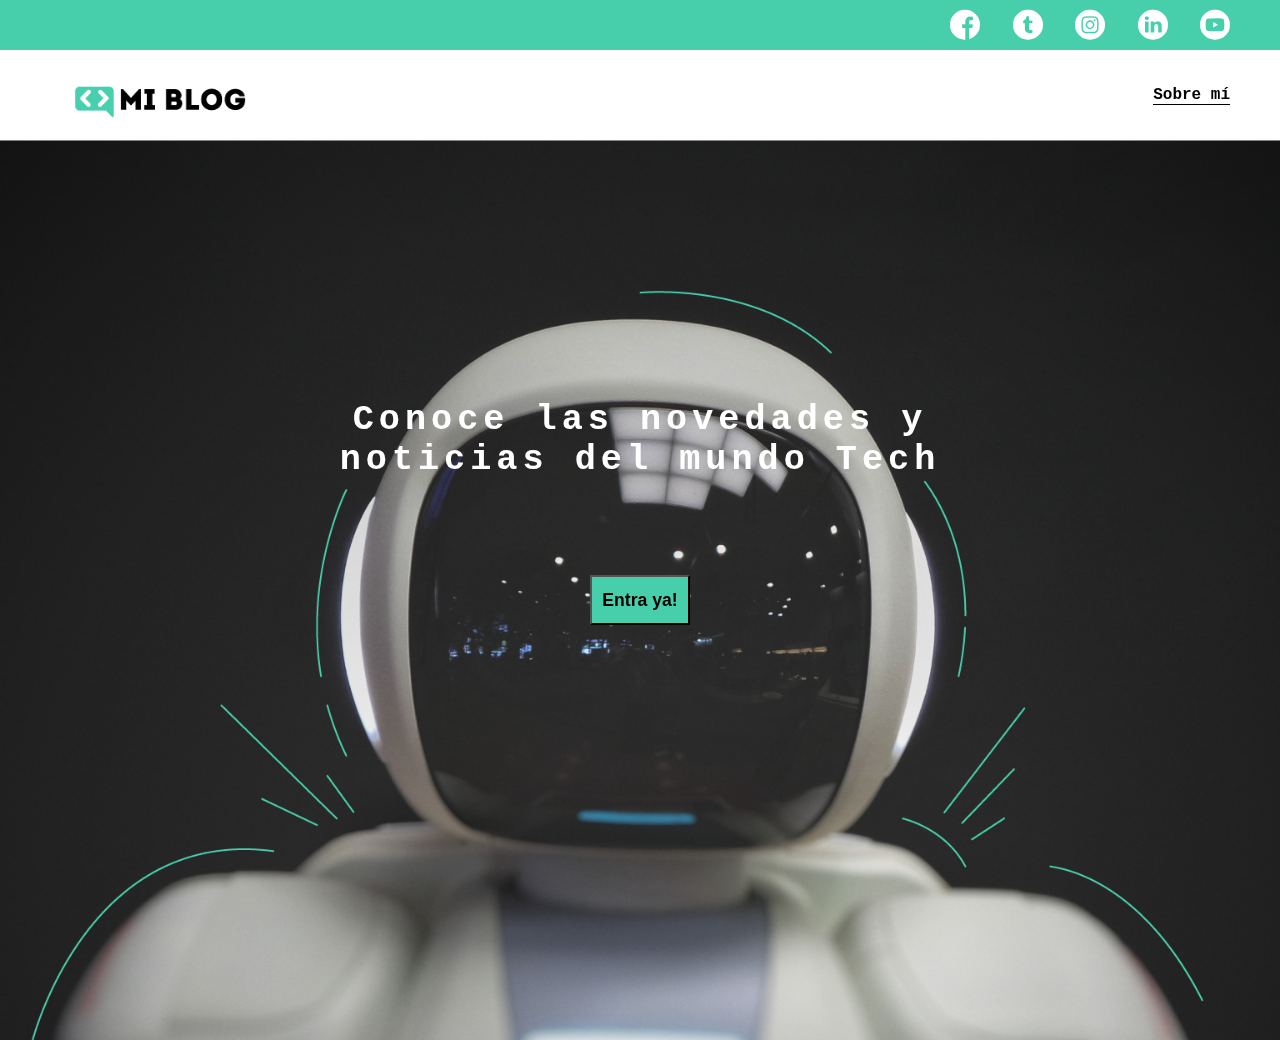
<file: index.html>
<!DOCTYPE html>
<html lang="en">
<head>
    <meta charset="UTF-8">
    <meta name="viewport" content="width=device-width, initial-scale=1.0">
    <title>Css Layout Blog</title>
    <link rel="stylesheet" href="./css/main.css">
    <link rel="stylesheet" href="./css/font/flaticon.css">
    <link rel="stylesheet" href="./css/mediaQueries.css">

</head>
<body class="home-body">
    <header>
        <section class="header-icons-container">
            <div class="icons">
                <a href=""><span class="flaticon-001-facebook"></span></a>
                <a href=""><span class="flaticon-002-twitter"></span></a>
                <a href=""><span class="flaticon-011-instagram"></span></a>
                <a href=""><span class="flaticon-010-linkedin"></span></a>
                <a href=""><span class="flaticon-008-youtube"></span></a>
            </div>
        </section>
        <nav>
            <section class="nav-logo-container">
                <a href="/"> <img src="./assets/img/Logo-negro.png"     alt="blog-logo" ></a>
            </section>
            <section class="profile-link">
                <a href="perfil.html">Sobre mí</a>
            </section>
        </nav>
    </header>

    <main class="main-container">
        <section class="data-container">
            <p>
                Conoce las novedades y<br> noticias del mundo Tech
            </p>
            <button>
                <a href="blogs.html">Entra ya!</a>
            </button>
        </section>
    </main>


</body>
</html>
</file>
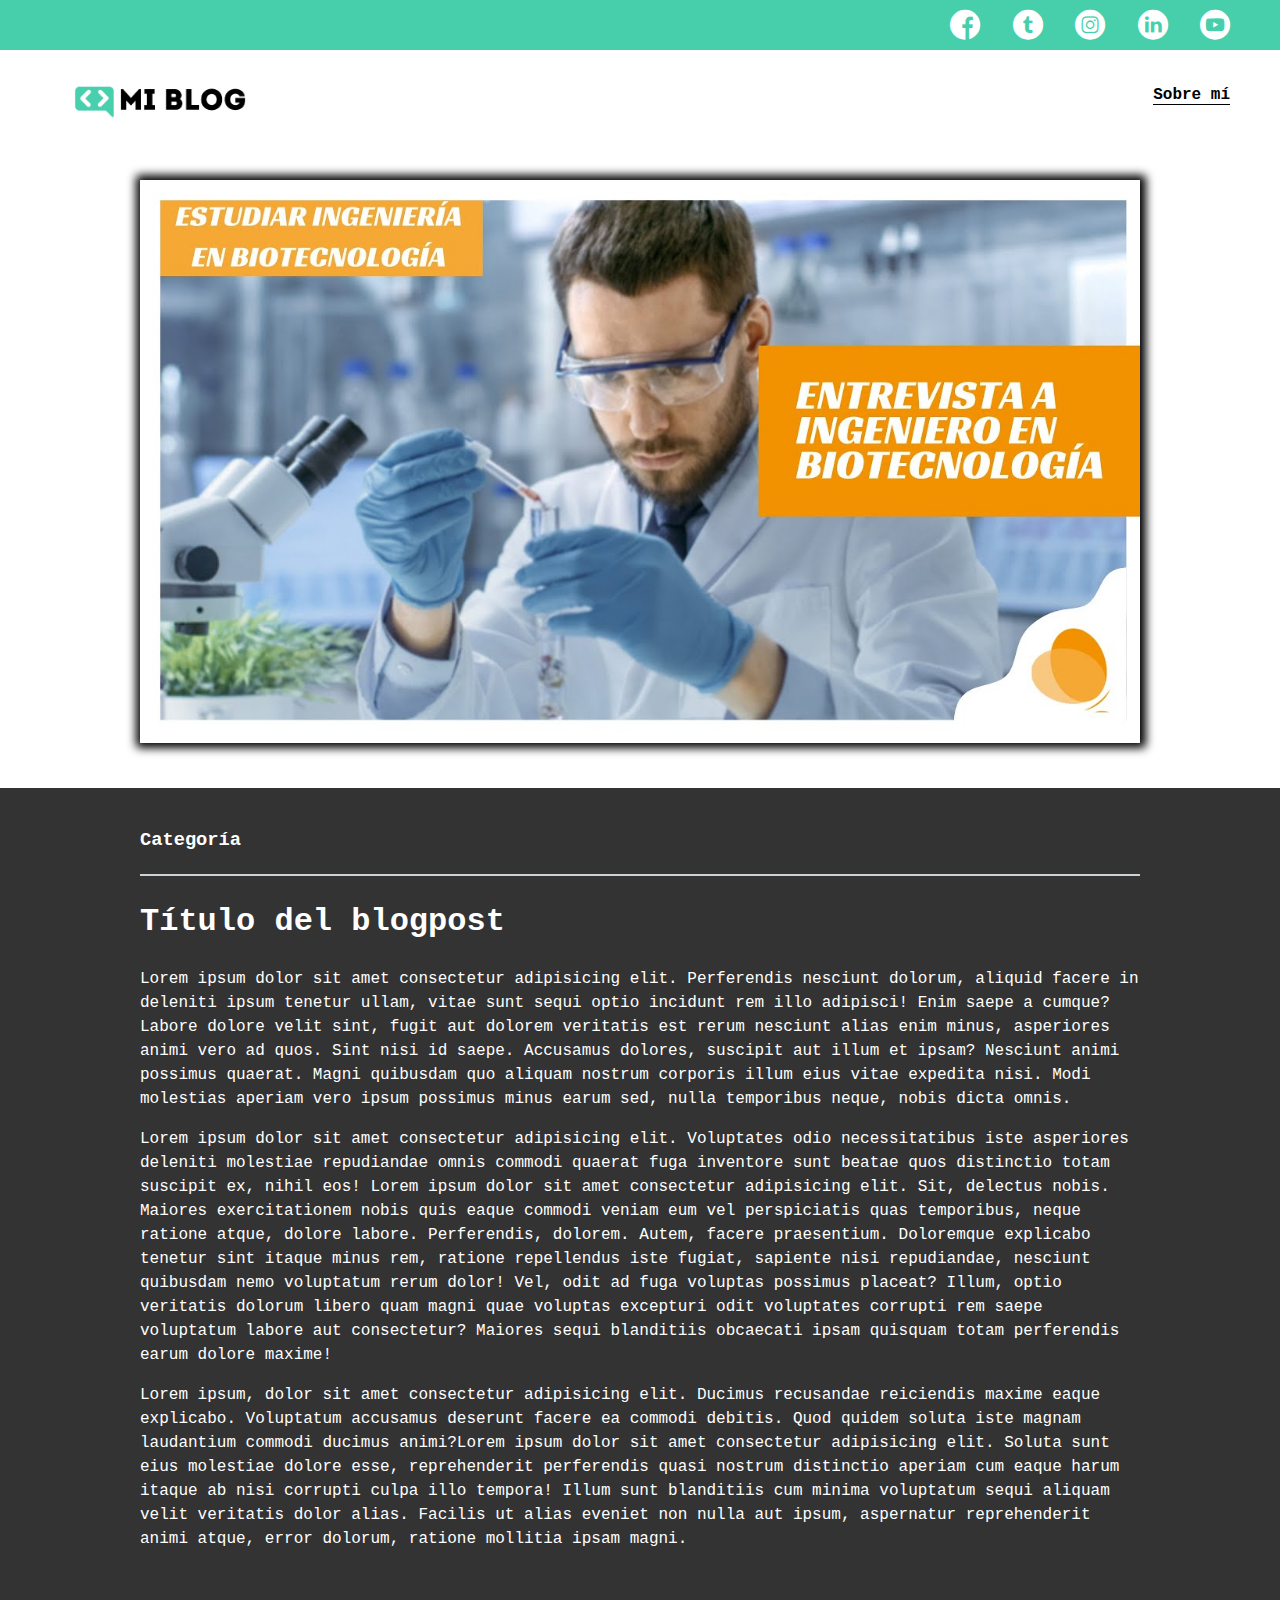
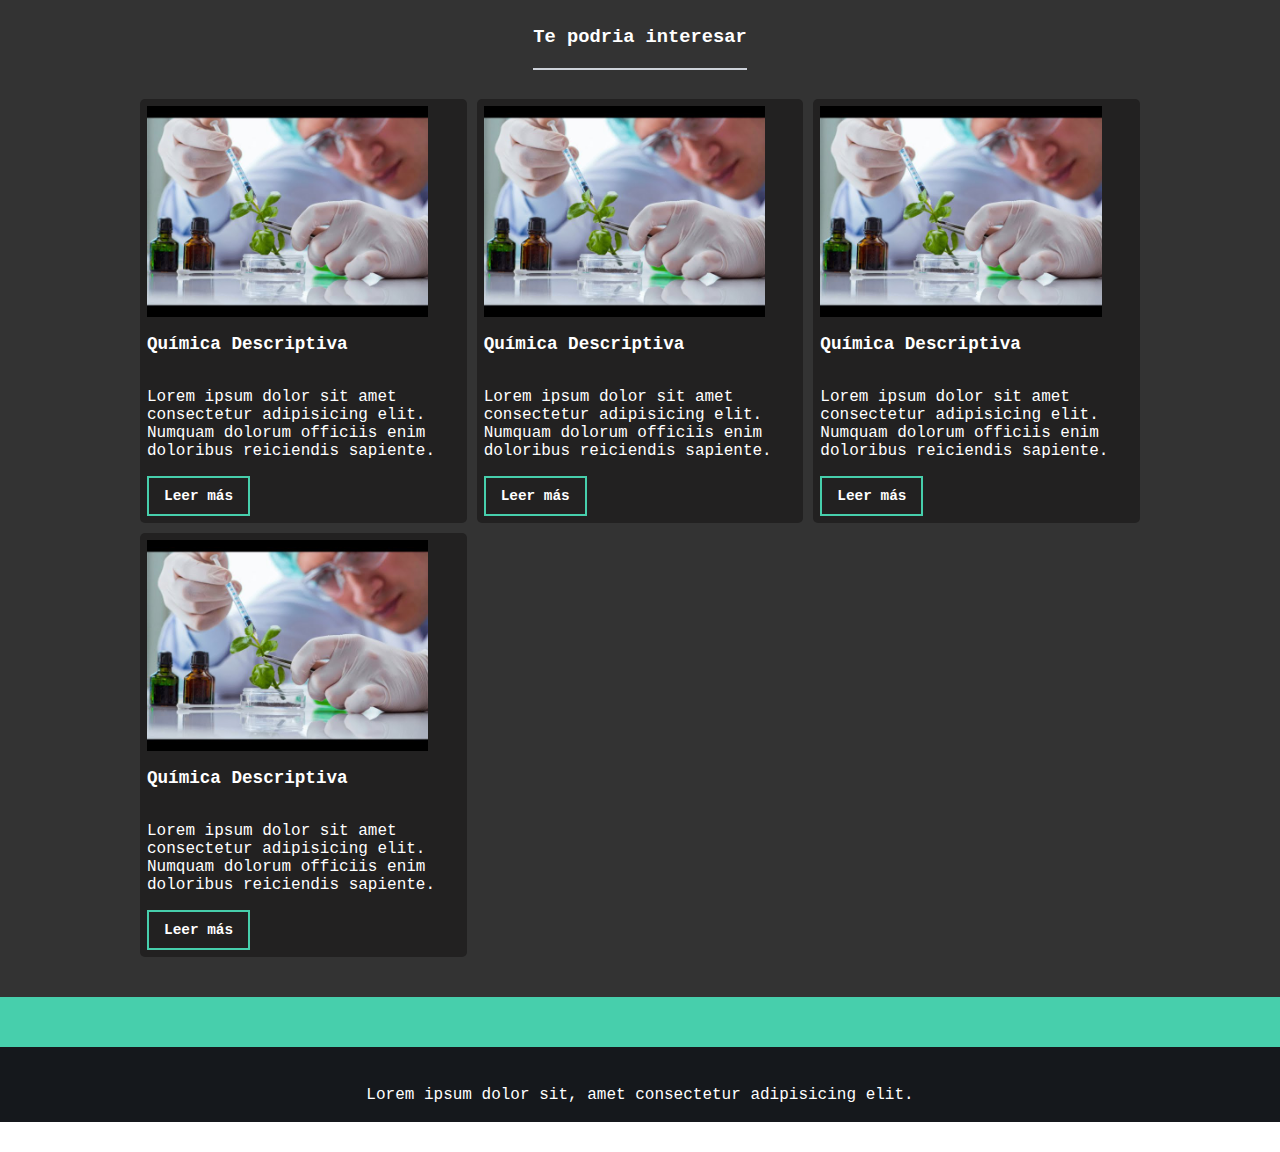
<file: blog.html>
<!DOCTYPE html>
<html lang="en">
<head>
    <meta charset="UTF-8">
    <meta name="viewport" content="width=device-width, initial-scale=1.0">
    <title>Css Layout Blog</title>
    <link rel="stylesheet" href="./css/main.css">
    <link rel="stylesheet" href="./css/font/flaticon.css">
    <link rel="stylesheet" href="./css/mediaQueries.css">

</head>
<body>
    <header>
        <section class="header-icons-container">
            <div class="icons">
                <a href=""><span class="flaticon-001-facebook"></span></a>
                <a href=""><span class="flaticon-002-twitter"></span></a>
                <a href=""><span class="flaticon-011-instagram"></span></a>
                <a href=""><span class="flaticon-010-linkedin"></span></a>
                <a href=""><span class="flaticon-008-youtube"></span></a>
            </div>
        </section>
        <nav>
            <section class="nav-logo-container">
                <a href="/"> <img src="./assets/img/Logo-negro.png"     alt="blog-logo" ></a>
            </section>
            <section class="profile-link">
                <a href="perfil.html">Sobre mí</a>
            </section>
        </nav>
    </header>

    <main>
        <section class="blogpost-img-container blocks-container">
            <img src="./assets/img/biotechnologyBlogThumbnail.jpg" alt="">
        </section>

        <section class="blogpost-main-container">
            <div class="blocks-container">
                <h3 class="subtitle-underline">Categoría</h3>
                <article>
                    <h1>Título del blogpost</h1>
                    <p>Lorem ipsum dolor sit amet consectetur adipisicing elit. Perferendis nesciunt dolorum, aliquid facere in deleniti ipsum tenetur ullam, vitae sunt sequi optio incidunt rem illo adipisci! Enim saepe a cumque?
                    Labore dolore velit sint, fugit aut dolorem veritatis est rerum nesciunt alias enim minus, asperiores animi vero ad quos. Sint nisi id saepe. Accusamus dolores, suscipit aut illum et ipsam?
                    Nesciunt animi possimus quaerat. Magni quibusdam quo aliquam nostrum corporis illum eius vitae expedita nisi. Modi molestias aperiam vero ipsum possimus minus earum sed, nulla temporibus neque, nobis dicta omnis.</p>
                    <p>Lorem ipsum dolor sit amet consectetur adipisicing elit. Voluptates odio necessitatibus iste asperiores deleniti molestiae repudiandae omnis commodi quaerat fuga inventore sunt beatae quos distinctio totam suscipit ex, nihil eos! Lorem ipsum dolor sit amet consectetur adipisicing elit. Sit, delectus nobis. Maiores exercitationem nobis quis eaque commodi veniam eum vel perspiciatis quas temporibus, neque ratione atque, dolore labore. Perferendis, dolorem.
                    Autem, facere praesentium. Doloremque explicabo tenetur sint itaque minus rem, ratione repellendus iste fugiat, sapiente nisi repudiandae, nesciunt quibusdam nemo voluptatum rerum dolor! Vel, odit ad fuga voluptas possimus placeat?
                    Illum, optio veritatis dolorum libero quam magni quae voluptas excepturi odit voluptates corrupti rem saepe voluptatum labore aut consectetur? Maiores sequi blanditiis obcaecati ipsam quisquam totam perferendis earum dolore maxime!</p>
                    <p>Lorem ipsum, dolor sit amet consectetur adipisicing elit. Ducimus recusandae reiciendis maxime eaque explicabo. Voluptatum accusamus deserunt facere ea commodi debitis. Quod quidem soluta iste magnam laudantium commodi ducimus animi?Lorem ipsum dolor sit amet consectetur adipisicing elit. Soluta sunt eius molestiae dolore esse, reprehenderit perferendis quasi nostrum distinctio aperiam cum eaque harum itaque ab nisi corrupti culpa illo tempora!
                    Illum sunt blanditiis cum minima voluptatum sequi aliquam velit veritatis dolor alias. Facilis ut alias eveniet non nulla aut ipsum, aspernatur reprehenderit animi atque, error dolorum, ratione mollitia ipsam magni.</p>
                </article>
            </div>
        </section>

        <section class="blogpost-articles-container">

            <div class="blocks-container">
                <h3 class="subtitle-underline">Te podria interesar</h3>
                <article class="post-container post-container-blogs">
                    <img src="./assets/img/biotechnology3.jpg" alt="">
                    <p>Química Descriptiva</p>
                    <p>Lorem ipsum dolor sit amet consectetur adipisicing elit. Numquam dolorum officiis enim doloribus reiciendis sapiente.</p>
                    <a href="perfil.html" class="blogs-button">Leer más</a>
                </article>
                <article class="post-container post-container-blogs" >
                    <img src="./assets/img/biotechnology3.jpg" alt="">
                    <p>Química Descriptiva</p>
                    <p>Lorem ipsum dolor sit amet consectetur adipisicing elit. Numquam dolorum officiis enim doloribus reiciendis sapiente.</p>
                    <a href="perfil.html" class="blogs-button">Leer más</a>
                </article>
                <article class="post-container post-container-blogs">
                    <img src="./assets/img/biotechnology3.jpg" alt="">
                    <p>Química Descriptiva</p>
                    <p>Lorem ipsum dolor sit amet consectetur adipisicing elit. Numquam dolorum officiis enim doloribus reiciendis sapiente.</p>
                    <a href="perfil.html" class="blogs-button">Leer más</a>
                </article>
                <article class="post-container post-container-blogs">
                    <img src="./assets/img/biotechnology3.jpg" alt="">
                    <p>Química Descriptiva</p>
                    <p>Lorem ipsum dolor sit amet consectetur adipisicing elit. Numquam dolorum officiis enim doloribus reiciendis sapiente.</p>
                    <a href="perfil.html" class="blogs-button">Leer más</a>
                </article>
            </div>
        </section>
    </main>
   

    <footer>
        <p>Lorem ipsum dolor sit, amet consectetur adipisicing elit.</p>
    </footer>


</body>
</html>
</file>
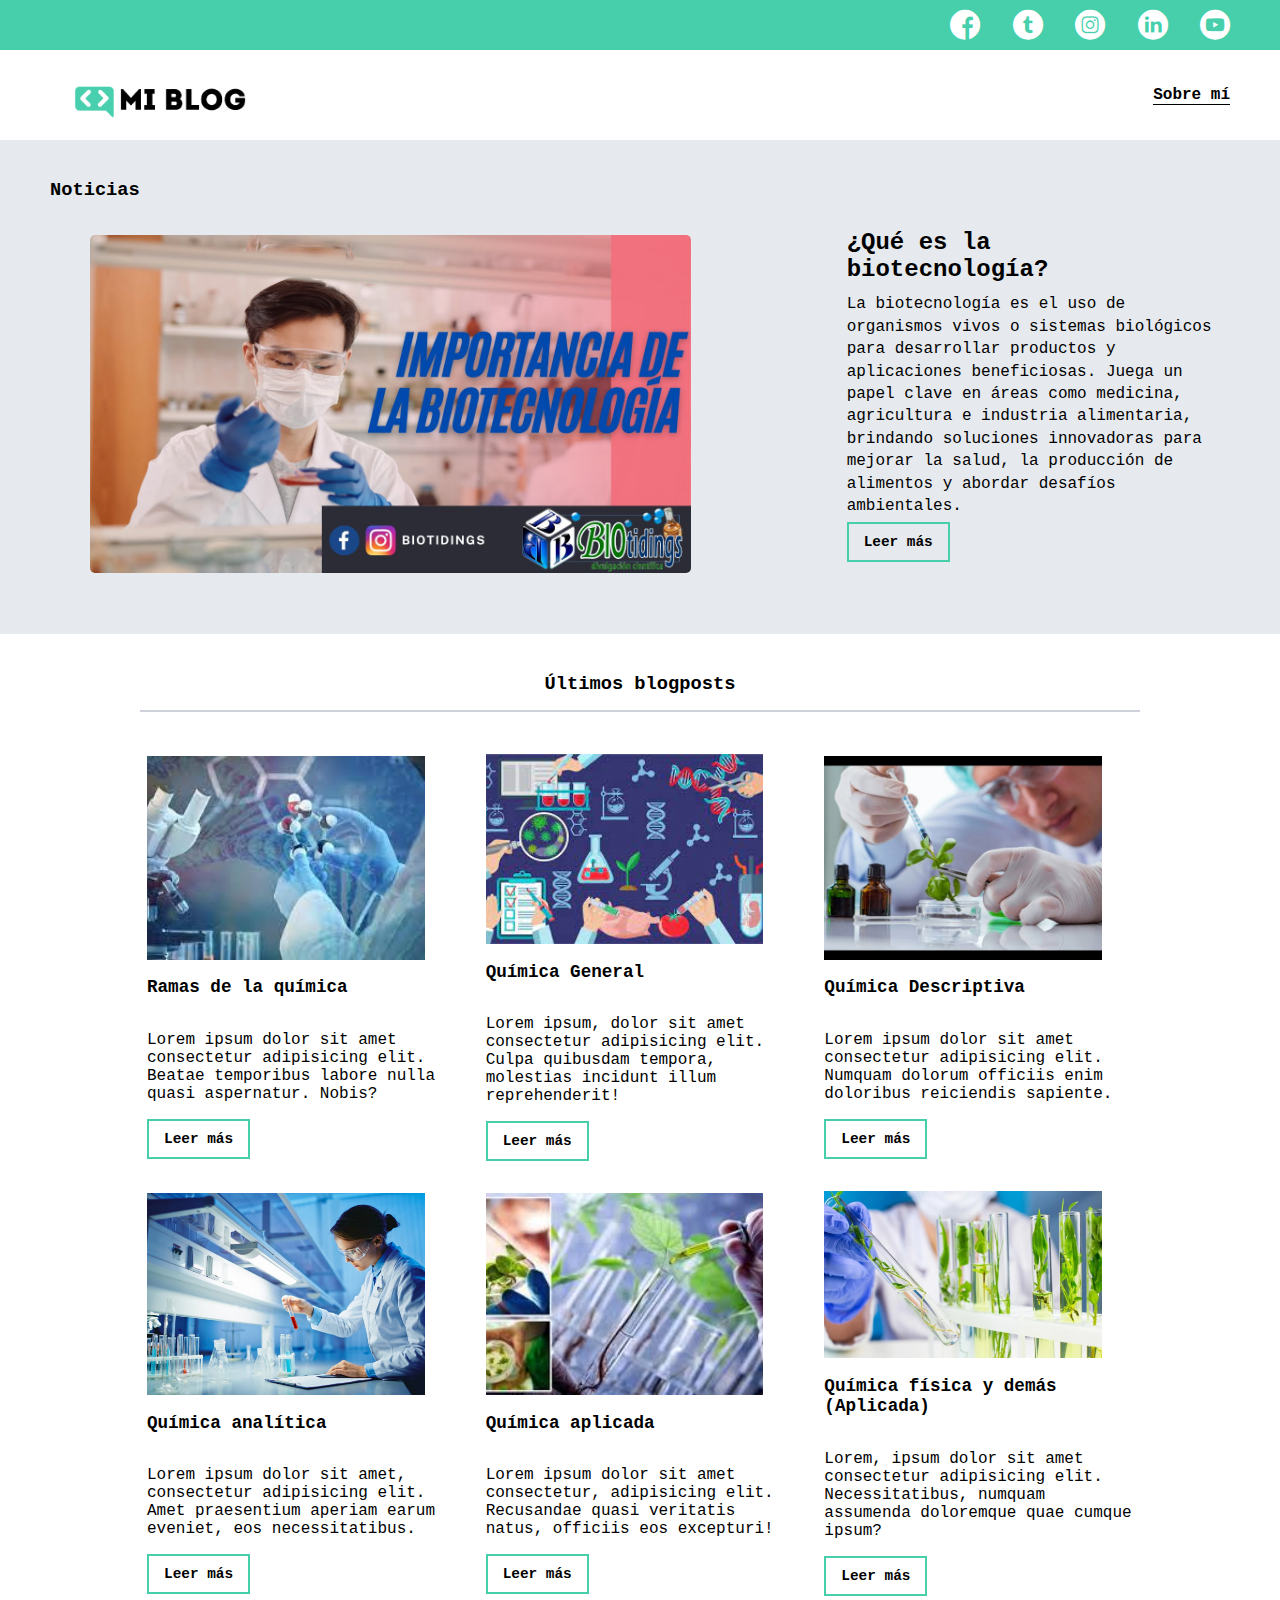
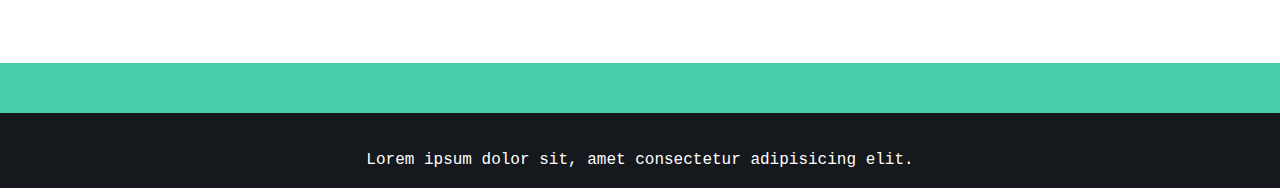
<file: blogs.html>
<!DOCTYPE html>
<html lang="en">
<head>
    <meta charset="UTF-8">
    <meta name="viewport" content="width=device-width, initial-scale=1.0">
    <title>Css Layout Blog</title>
    <link rel="stylesheet" href="./css/main.css">
    <link rel="stylesheet" href="./css/font/flaticon.css">
    <link rel="stylesheet" href="./css/mediaQueries.css">
</head>
<body>
    <header>
        <section class="header-icons-container">
            <div class="icons">
                <a href=""><span class="flaticon-001-facebook"></span></a>
                <a href=""><span class="flaticon-002-twitter"></span></a>
                <a href=""><span class="flaticon-011-instagram"></span></a>
                <a href=""><span class="flaticon-010-linkedin"></span></a>
                <a href=""><span class="flaticon-008-youtube"></span></a>
            </div>
        </section>
        <nav>
            <section class="nav-logo-container">
                <a href="/"> <img src="./assets/img/Logo-negro.png"     alt="blog-logo" ></a>
            </section>
            <section class="profile-link">
                <a href="perfil.html">Sobre mí</a>
            </section>
        </nav>
    </header>

    <main class="blogs-main">
        <section class="blogs-news-container">
            <div class="blogs-main-new">
                <h3>Noticias</h3>
                <figure class="blogs-news-img-container">
                    <img src="./assets/img/biotecnologia-main.jpg" alt="blogs image">
                </figure>

                <div class="blogs-news-info-container">
                    <h2>¿Qué es la <br>biotecnología?</h2>
                    <p>
                        La biotecnología es el uso de organismos vivos o sistemas biológicos para desarrollar productos y aplicaciones beneficiosas. Juega un papel clave en áreas como medicina, agricultura e industria alimentaria, brindando soluciones innovadoras para mejorar la salud, la producción de alimentos y abordar desafíos ambientales.</p>
                    <a href="blog.html" class="blogs-button">Leer más</a>
                </div>
            </div>
        </section>

        <section class="blogs-posts-container"> 
            <div>
                <h3>Últimos blogposts</h3>
                <article class="post-container">
                    <img src="./assets/img/biotechnology1.jpg" alt="">
                    <p>Ramas de la química</p>
                    <p>Lorem ipsum dolor sit amet consectetur adipisicing elit. Beatae temporibus labore nulla quasi aspernatur. Nobis?</p>
                    <a href="blog.html" class="blogs-button">Leer más</a>
                </article>
                
                <article class="post-container">
                    <img src="./assets/img/biotechnology2.jpg" alt="">
                    <p>Química General</p>
                    <p>Lorem ipsum, dolor sit amet consectetur adipisicing elit. Culpa quibusdam tempora, molestias incidunt illum reprehenderit!</p>
                    <a href="blog.html" class="blogs-button">Leer más</a>
                </article>

                <article class="post-container">
                    <img src="./assets/img/biotechnology3.jpg" alt="">
                    <p>Química Descriptiva</p>
                    <p>Lorem ipsum dolor sit amet consectetur adipisicing elit. Numquam dolorum officiis enim doloribus reiciendis sapiente.</p>
                    <a href="blog.html" class="blogs-button">Leer más</a>
                </article>

                <article class="post-container">
                    <img src="./assets/img/biotechnology4.jpg" alt="">
                    <p>Química analítica</p>
                    <p>Lorem ipsum dolor sit amet, consectetur adipisicing elit. Amet praesentium aperiam earum eveniet, eos necessitatibus.</p>
                    <a href="blog.html" class="blogs-button">Leer más</a>
                </article>

                <article class="post-container">
                    <img src="./assets/img/biotechnology5.jpg" alt="">
                    <p>Química aplicada</p>
                    <p>Lorem ipsum dolor sit amet consectetur, adipisicing elit. Recusandae quasi veritatis natus, officiis eos excepturi!</p>
                    <a href="blog.html" class="blogs-button">Leer más</a>
                </article>

                <article class="post-container">
                    <img src="./assets/img/biotechnology6.jpg" alt="">
                    <p>Química física y demás (Aplicada)</p>
                    <p>Lorem, ipsum dolor sit amet consectetur adipisicing elit. Necessitatibus, numquam assumenda doloremque quae cumque ipsum?</p>
                    <a href="blog.html" class="blogs-button">Leer más</a>
                </article>
            </div>
           
        </section>
    </main>


    <footer>
        <p>Lorem ipsum dolor sit, amet consectetur adipisicing elit.</p>
    </footer>


</body>
</html>
</file>
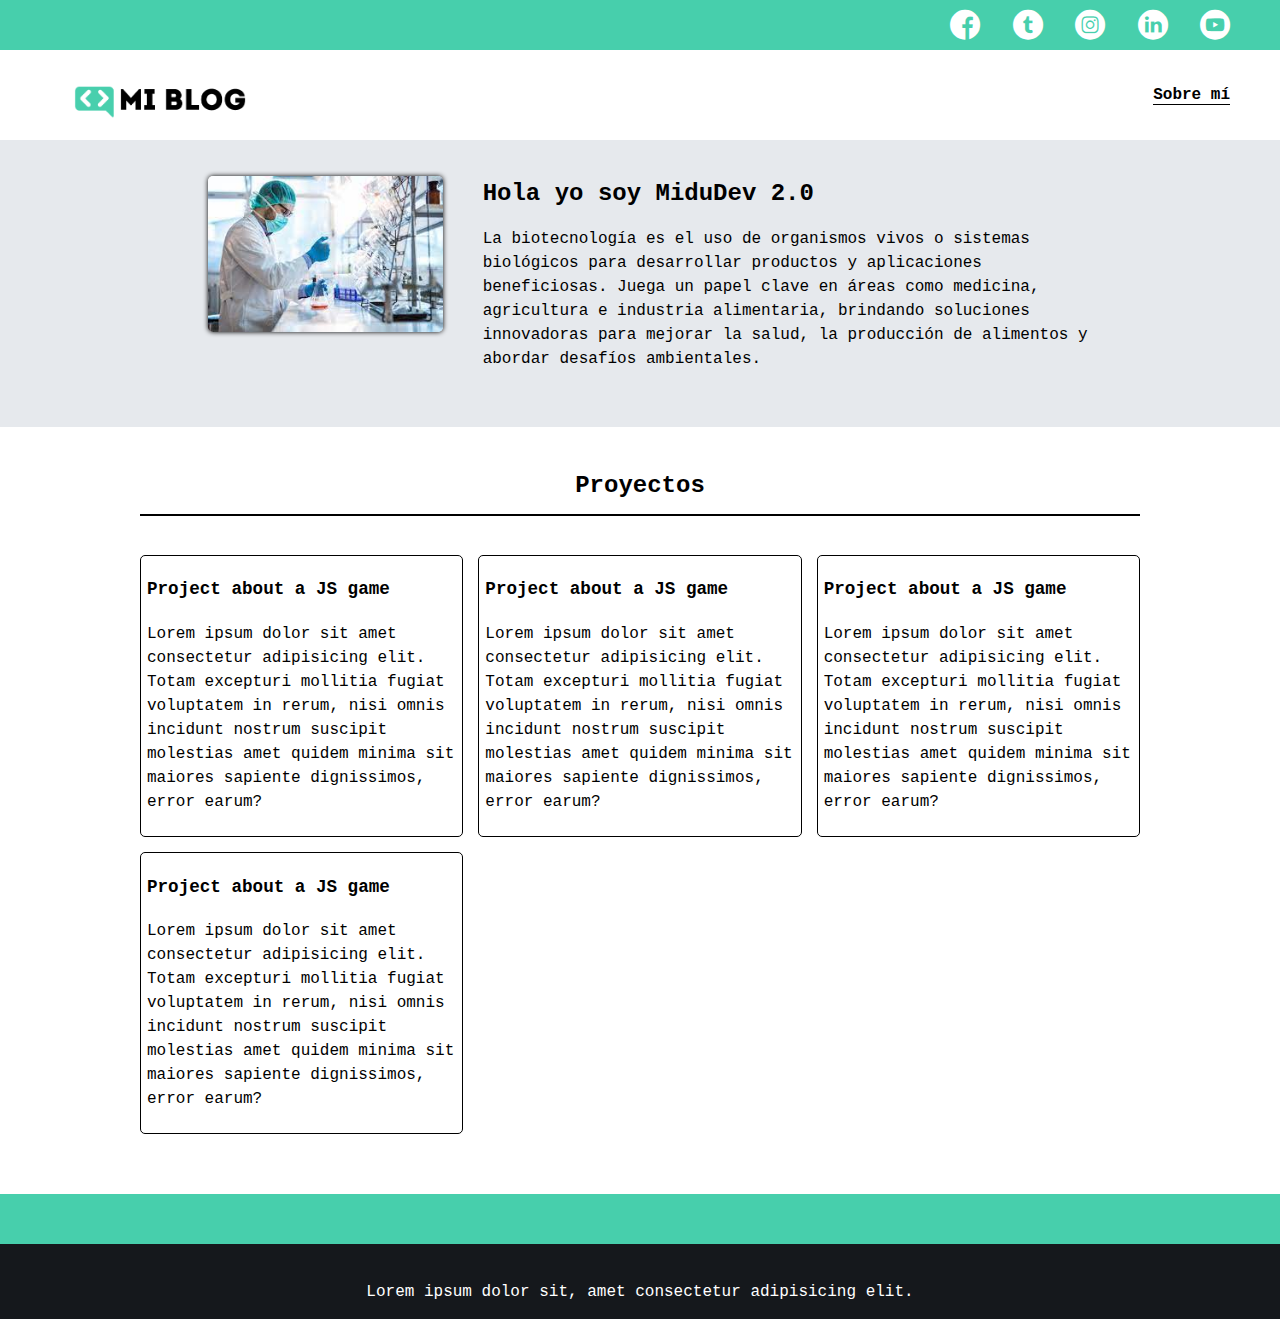
<file: perfil.html>
<!DOCTYPE html>
<html lang="en">
<head>
    <meta charset="UTF-8">
    <meta name="viewport" content="width=device-width, initial-scale=1.0">
    <title>Css Layout Blog</title>
    <link rel="stylesheet" href="./css/main.css">
    <link rel="stylesheet" href="./css/font/flaticon.css">
    <link rel="stylesheet" href="./css/mediaQueries.css">

</head>
<body>
    <header>
        <section class="header-icons-container ">
            <div class="icons">
                <a href=""><span class="flaticon-001-facebook"></span></a>
                <a href=""><span class="flaticon-002-twitter"></span></a>
                <a href=""><span class="flaticon-011-instagram"></span></a>
                <a href=""><span class="flaticon-010-linkedin"></span></a>
                <a href=""><span class="flaticon-008-youtube"></span></a>
            </div>
        </section>
        <nav>
            <section class="nav-logo-container">
                <a href="/"> <img src="./assets/img/Logo-negro.png"     alt="blog-logo" ></a>
            </section>
            <section class="profile-link">
                <a href="perfil.html">Sobre mí</a>
            </section>
        </nav>
    </header>

  <main>
    <section class="profile-head-container">
        <div class="profile-info-container">
            <figure class="profile-info-img-container">
                <img src="./assets/img/biotechnology-profile.jpg" alt="blogs image">
            </figure>

            <div class="profile-info-datauser-container">
                <h2>Hola yo soy MiduDev 2.0</h2>
                <p>
                    La biotecnología es el uso de organismos vivos o sistemas biológicos para desarrollar productos y aplicaciones beneficiosas. Juega un papel clave en áreas como medicina, agricultura e industria alimentaria, brindando soluciones innovadoras para mejorar la salud, la producción de alimentos y abordar desafíos ambientales.</p>
            </div>
        </div>
    </section>

    <section class="projects-main-container blocks-container">
        <div>
            <h3 >Proyectos</h3>
            <article class="project-container">
                <p>Project about a JS game</p>
                <p>Lorem ipsum dolor sit amet consectetur adipisicing elit. Totam excepturi mollitia fugiat voluptatem in rerum, nisi omnis incidunt nostrum suscipit molestias amet quidem minima sit maiores sapiente dignissimos, error earum?</p>
            </article>
            
            <article class="project-container">
                <p>Project about a JS game</p>
                <p>Lorem ipsum dolor sit amet consectetur adipisicing elit. Totam excepturi mollitia fugiat voluptatem in rerum, nisi omnis incidunt nostrum suscipit molestias amet quidem minima sit maiores sapiente dignissimos, error earum?</p>
            </article>

            <article class="project-container">
                <p>Project about a JS game</p>
                <p>Lorem ipsum dolor sit amet consectetur adipisicing elit. Totam excepturi mollitia fugiat voluptatem in rerum, nisi omnis incidunt nostrum suscipit molestias amet quidem minima sit maiores sapiente dignissimos, error earum?</p>
            </article>

            <article class="project-container">
                <p>Project about a JS game</p>
                <p>Lorem ipsum dolor sit amet consectetur adipisicing elit. Totam excepturi mollitia fugiat voluptatem in rerum, nisi omnis incidunt nostrum suscipit molestias amet quidem minima sit maiores sapiente dignissimos, error earum?</p>
            </article>
        </div>

    </section>

    

  </main>
   

    <footer>
        <p>Lorem ipsum dolor sit, amet consectetur adipisicing elit.</p>
    </footer>


</body>
</html>
</file>
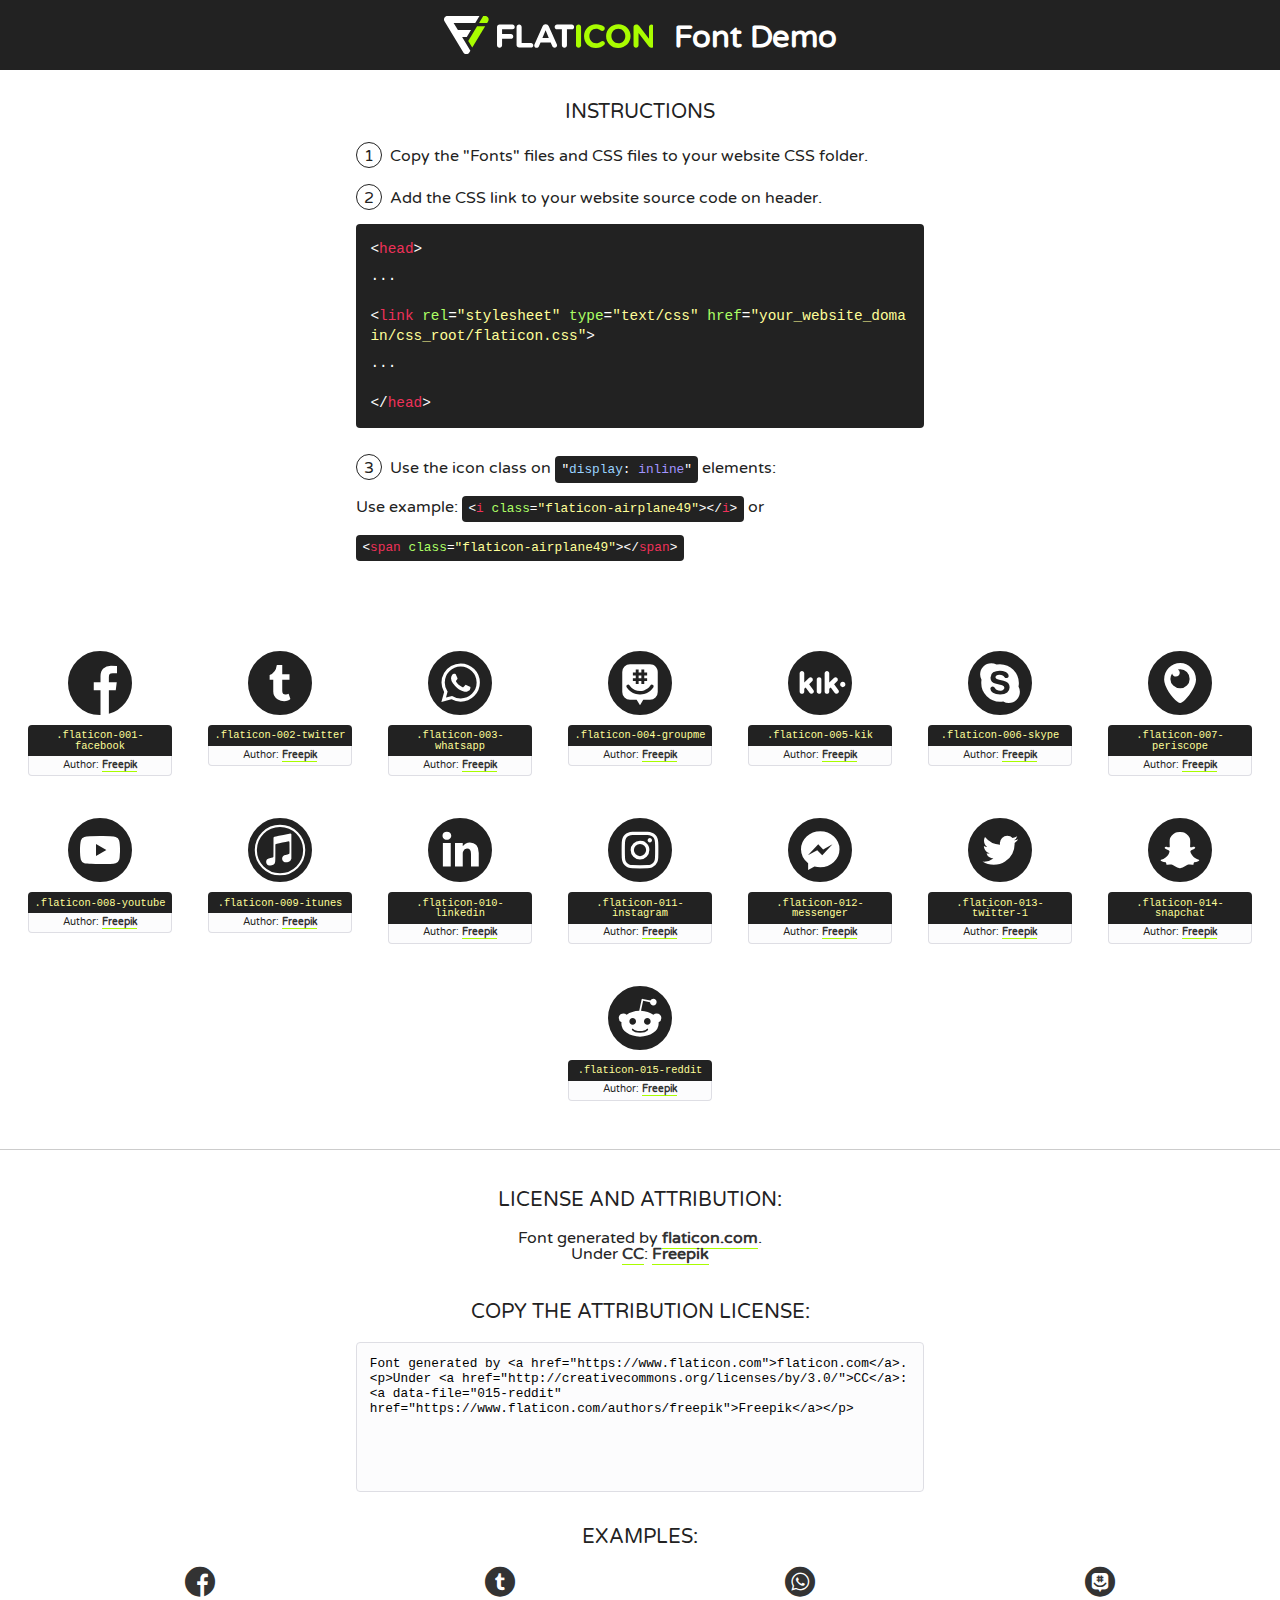
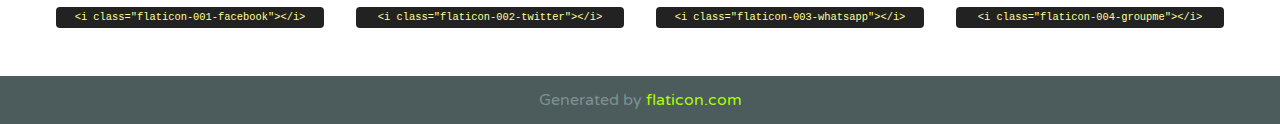
<file: css/font/flaticon.html>
<!DOCTYPE html>
<!--
  Flaticon icon font: Flaticon
  Creation date: 20/12/2018 09:27
-->
<html>
<!DOCTYPE html>
<html>

<head>
    <title>Flaticon WebFont</title>
    <link href="http://fonts.googleapis.com/css?family=Varela+Round" rel="stylesheet" type="text/css" />
    <link rel="stylesheet" type="text/css" href="flaticon.css">
    <meta charset="UTF-8">
    <style>
    html, body, div, span, applet, object, iframe,
    h1, h2, h3, h4, h5, h6, p, blockquote, pre,
    a, abbr, acronym, address, big, cite, code,
    del, dfn, em, img, ins, kbd, q, s, samp,
    small, strike, strong, sub, sup, tt, var,
    b, u, i, center,
    dl, dt, dd, ol, ul, li,
    fieldset, form, label, legend,
    table, caption, tbody, tfoot, thead, tr, th, td,
    article, aside, canvas, details, embed, 
    figure, figcaption, footer, header, hgroup, 
    menu, nav, output, ruby, section, summary,
    time, mark, audio, video {
        margin: 0;
        padding: 0;
        border: 0;
        font-size: 100%;
        font: inherit;
        vertical-align: baseline;
    }
    /* HTML5 display-role reset for older browsers */
    article, aside, details, figcaption, figure, 
    footer, header, hgroup, menu, nav, section {
        display: block;
    }
    body {
        line-height: 1;
    }
    ol, ul {
        list-style: none;
    }
    blockquote, q {
        quotes: none;
    }
    blockquote:before, blockquote:after,
    q:before, q:after {
        content: '';
        content: none;
    }
    table {
        border-collapse: collapse;
        border-spacing: 0;
    }
    body {
        font-family: 'Varela Round', Helvetica, Arial, sans-serif;
        font-size: 16px;
        color: #222;
    }
    a {
        color: #333;
        border-bottom: 1px solid #a9fd00;
        font-weight: bold;
        text-decoration: none;
    }
    * {
        -moz-box-sizing: border-box;
        -webkit-box-sizing: border-box;
        box-sizing: border-box;
        margin: 0;
        padding: 0;
    }
    [class^="flaticon-"]:before, [class*=" flaticon-"]:before, [class^="flaticon-"]:after, [class*=" flaticon-"]:after {
        font-family: Flaticon;
        font-size: 30px;
        font-style: normal;
        margin-left: 20px;
        color: #333;
    }
    .wrapper {
        max-width: 600px;
        margin: auto;
        padding: 0 1em;
    }
    .title {
        font-size: 1.25em;
        text-align: center;
        margin-bottom: 1em;
        text-transform: uppercase;
    }
    header {
        text-align: center;
        background-color: #222;
        color: #fff;
        padding: 1em;
    }
    header .logo {
        width: 210px;
        height: 38px;
        display: inline-block;
        vertical-align: middle;
        margin-right: 1em;
        border: none;
    }
    header strong {
        font-size: 1.95em;
        font-weight: bold;
        vertical-align: middle;
        margin-top: 5px;
        display: inline-block;
    }
    .demo {
        margin: 2em auto;
        line-height: 1.25em;
    }
    .demo ul li {
        margin-bottom: 1em;
    }
    .demo ul li .num {
        color: #222;
        border-radius: 20px;
        display: inline-block;
        width: 26px;
        padding: 3px;
        height: 26px;
        text-align: center;
        margin-right: 0.5em;
        border: 1px solid #222;
    }
    .demo ul li code {
        background-color: #222;
        border-radius: 4px;
        padding: 0.25em 0.5em;
        display: inline-block;
        color: #fff;
        font-family: Consolas,Monaco,Lucida Console,Liberation Mono,DejaVu Sans Mono,Bitstream Vera Sans Mono,Courier New, monospace;
        font-weight: lighter;
        margin-top: 1em;
        font-size: 0.8em;
        word-break: break-all;
    }
    .demo ul li code.big {
        padding: 1em;
        font-size: 0.9em;
    }
    .demo ul li code .red {
        color: #EF3159;
    }
    .demo ul li code .green {
        color: #ACFF65;
    }
    .demo ul li code .yellow {
        color: #FFFF99;
    }
    .demo ul li code .blue {
        color: #99D3FF;
    }
    .demo ul li code .purple {
        color: #A295FF;
    }
    .demo ul li code .dots {
        margin-top: 0.5em;
        display: block;
    }
    #glyphs {
        border-bottom: 1px solid #ccc;
        padding: 2em 0;
        text-align: center;
    }
    .glyph {
        display: inline-block;
        width: 9em;
        margin: 1em;
        text-align: center;
        vertical-align: top;
        background: #FFF;
    }
    .glyph .glyph-icon {
        padding: 10px;
        display: block;
        font-family:"Flaticon";
        font-size: 64px;
        line-height: 1;
    }
    .glyph .glyph-icon:before {
        font-size: 64px;
        color: #222;
        margin-left: 0;
    }
    .class-name {
        font-size: 0.65em;
        background-color: #222;
        color: #fff;
        border-radius: 4px 4px 0 0;
        padding: 0.5em;
        color: #FFFF99;
        font-family: Consolas,Monaco,Lucida Console,Liberation Mono,DejaVu Sans Mono,Bitstream Vera Sans Mono,Courier New, monospace;
    }
    .author-name {
        font-size: 0.6em;
        background-color: #fcfcfd;
        border: 1px solid #DEDEE4;
        border-top: 0;
        border-radius: 0 0 4px 4px;
        padding: 0.5em;
    }
    .class-name:last-child {
        font-size: 10px;
        color:#888;
    }
    .class-name:last-child a {
        font-size: 10px;
        color:#555;
    }
    .class-name:last-child a:hover {
        color:#a9fd00;
    }
    .glyph > input {
        display: block;
        width: 100px;
        margin: 5px auto;
        text-align: center;
        font-size: 12px;
        cursor: text;
    }
    .glyph > input.icon-input {
        font-family:"Flaticon";
        font-size: 16px;
        margin-bottom: 10px;
    }
    .attribution .title {
        margin-top: 2em;
    }
    .attribution textarea {
        background-color: #fcfcfd;
        padding: 1em;
        border: none;
        box-shadow: none;
        border: 1px solid #DEDEE4;
        border-radius: 4px;
        resize: none;
        width: 100%;
        height: 150px;
        font-size: 0.8em;
        font-family: Consolas,Monaco,Lucida Console,Liberation Mono,DejaVu Sans Mono,Bitstream Vera Sans Mono,Courier New, monospace;
        -webkit-appearance: none;
    }
    .iconsuse {
        margin: 2em auto;
        text-align: center;
        max-width: 1200px;
    }
    .iconsuse:after {
        content: '';
        display: table;
        clear: both;
    }
    .iconsuse .image {
        float: left;
        width: 25%;
        padding: 0 1em;
    }
    .iconsuse .image p {
        margin-bottom: 1em;
    }
    .iconsuse .image span {
        display: block;
        font-size: 0.65em;
        background-color: #222;
        color: #fff;
        border-radius: 4px;
        padding: 0.5em;
        color: #FFFF99;
        margin-top: 1em;
        font-family: Consolas,Monaco,Lucida Console,Liberation Mono,DejaVu Sans Mono,Bitstream Vera Sans Mono,Courier New, monospace;
    }
    #footer {
        text-align: center;
        background-color: #4C5B5C;
        color: #7c9192;
        padding: 1em;
    }
    #footer a {
        border: none;
        color: #a9fd00;
        font-weight: normal;
    }
    @media (max-width: 960px) {
        .iconsuse .image {
            width: 50%;
        }
    }
    @media (max-width: 560px) {
        .iconsuse .image {
            width: 100%;
        }
    }
    </style>
</head>

<body class="characters-off">

    <header>
        <a href="https://www.flaticon.com" target="_blank" class="logo">
            <svg version="1.1" xmlns="http://www.w3.org/2000/svg" xmlns:xlink="http://www.w3.org/1999/xlink" xmlns:a="http://ns.adobe.com/AdobeSVGViewerExtensions/3.0/" viewBox="0 0 560.875 102.036" enable-background="new 0 0 560.875 102.036" xml:space="preserve">
                <defs>
                </defs>
                <g>
                    <g class="letters">
                        <path fill="#ffffff" d="M141.596,29.675c0-3.777,2.985-6.767,6.764-6.767h34.438c3.426,0,6.15,2.728,6.15,6.15
                        c0,3.43-2.724,6.149-6.15,6.149h-27.674v13.091h23.719c3.429,0,6.151,2.724,6.151,6.15c0,3.43-2.723,6.149-6.151,6.149h-23.719
                        v17.574c0,3.773-2.986,6.761-6.764,6.761c-3.779,0-6.764-2.989-6.764-6.761V29.675z"></path>
                        <path fill="#ffffff" d="M193.844,29.149c0-3.781,2.985-6.767,6.764-6.767c3.776,0,6.763,2.985,6.763,6.767v42.957h25.039
                        c3.426,0,6.149,2.726,6.149,6.153c0,3.425-2.723,6.15-6.149,6.15h-31.802c-3.779,0-6.764-2.986-6.764-6.768V29.149z"></path>
                        <path fill="#ffffff" d="M241.891,75.71l21.438-48.407c1.492-3.341,4.215-5.357,7.906-5.357h0.792
                        c3.686,0,6.323,2.017,7.815,5.357l21.439,48.407c0.436,0.967,0.701,1.845,0.701,2.723c0,3.602-2.809,6.501-6.414,6.501
                        c-3.161,0-5.269-1.845-6.499-4.655l-4.132-9.661h-27.059l-4.301,10.102c-1.144,2.631-3.426,4.214-6.237,4.214
                        c-3.517,0-6.24-2.81-6.24-6.325C241.1,77.64,241.451,76.677,241.891,75.71z M279.932,58.666l-8.521-20.297l-8.526,20.297H279.932
                        z"></path>
                        <path fill="#ffffff" d="M314.864,35.387H301.86c-3.429,0-6.239-2.813-6.239-6.238c0-3.429,2.811-6.24,6.239-6.24h39.533
                        c3.426,0,6.237,2.811,6.237,6.24c0,3.425-2.811,6.238-6.237,6.238h-13.001v42.785c0,3.773-2.99,6.761-6.764,6.761
                        c-3.779,0-6.764-2.989-6.764-6.761V35.387z"></path>
                        <path fill="#A9FD00" d="M352.615,29.149c0-3.781,2.985-6.767,6.767-6.767c3.774,0,6.761,2.985,6.761,6.767v49.024
                        c0,3.773-2.987,6.761-6.761,6.761c-3.781,0-6.767-2.989-6.767-6.761V29.149z"></path>
                        <path fill="#A9FD00" d="M374.132,53.836v-0.179c0-17.481,13.178-31.801,32.065-31.801c9.22,0,15.459,2.458,20.557,6.238
                        c1.402,1.054,2.637,2.985,2.637,5.357c0,3.692-2.985,6.59-6.681,6.59c-1.845,0-3.071-0.702-4.044-1.319
                        c-3.776-2.813-7.729-4.393-12.562-4.393c-10.364,0-17.831,8.611-17.831,19.154v0.173c0,10.542,7.291,19.329,17.831,19.329
                        c5.715,0,9.492-1.756,13.359-4.834c1.049-0.874,2.458-1.491,4.039-1.491c3.429,0,6.325,2.813,6.325,6.236
                        c0,2.106-1.056,3.78-2.282,4.834c-5.539,4.834-12.036,7.733-21.878,7.733C387.572,85.464,374.132,71.493,374.132,53.836z"></path>
                        <path fill="#A9FD00" d="M433.009,53.836v-0.179c0-17.481,13.79-31.801,32.766-31.801c18.981,0,32.592,14.143,32.592,31.628v0.173
                        c0,17.483-13.785,31.807-32.769,31.807C446.625,85.464,433.009,71.32,433.009,53.836z M484.224,53.836v-0.179
                        c0-10.539-7.725-19.326-18.626-19.326c-10.893,0-18.449,8.611-18.449,19.154v0.173c0,10.542,7.73,19.329,18.626,19.329
                        C476.676,72.986,484.224,64.378,484.224,53.836z"></path>
                        <path fill="#A9FD00" d="M506.233,29.321c0-3.774,2.99-6.763,6.767-6.763h1.401c3.252,0,5.183,1.583,7.029,3.953l26.093,34.265
                        V29.059c0-3.692,2.99-6.677,6.681-6.677c3.683,0,6.671,2.985,6.671,6.677v48.934c0,3.78-2.987,6.765-6.764,6.765h-0.436
                        c-3.257,0-5.188-1.581-7.034-3.953l-27.056-35.492v32.944c0,3.687-2.985,6.676-6.678,6.676c-3.683,0-6.673-2.989-6.673-6.676
                        V29.321z"></path>
                    </g>
                    <g class="insignia">
                        <path fill="#ffffff" d="M48.372,56.137h12.517l11.156-18.537H37.186L25.688,18.539h57.825L94.668,0H9.271
                        C5.925,0,2.842,1.801,1.198,4.716c-1.644,2.907-1.593,6.482,0.134,9.343l50.38,83.501c1.678,2.781,4.689,4.476,7.938,4.476
                        c3.246,0,6.257-1.695,7.935-4.476l2.898-4.804L48.372,56.137z"></path>
                        <g class="i">
                            <path fill="#A9FD00" d="M93.575,18.539h0.031v0.004l21.652,0.004l2.705-4.488c1.727-2.861,1.778-6.436,0.133-9.343
                            C116.454,1.801,113.371,0,110.026,0h-5.294L93.575,18.539z"></path>
                            <polygon fill="#A9FD00" points="88.291,27.356 64.725,66.486 75.519,84.404 109.942,27.356"></polygon>
                        </g>
                    </g>
                </g>
            </svg>
        </a>
        <strong>Font Demo</strong>
    </header>


    <section class="demo wrapper">

        <p class="title">Instructions</p>

        <ul>
            <li>
                <span class="num">1</span>Copy the "Fonts" files and CSS files to your website CSS folder.
            </li>
            <li>
                <span class="num">2</span>Add the CSS link to your website source code on header.
                <code class="big">
                    &lt;<span class="red">head</span>&gt;
                    <br/><span class="dots">...</span>
                    <br/>&lt;<span class="red">link</span> <span class="green">rel</span>=<span class="yellow">"stylesheet"</span> <span class="green">type</span>=<span class="yellow">"text/css"</span> <span class="green">href</span>=<span class="yellow">"your_website_domain/css_root/flaticon.css"</span>&gt;
                    <br/><span class="dots">...</span>
                    <br/>&lt;/<span class="red">head</span>&gt;
                </code>
            </li>

            <li>
                <p>
                    <span class="num">3</span>Use the icon class on <code>"<span class="blue">display</span>:<span class="purple"> inline</span>"</code> elements:
                    <br />
                    Use example: <code>&lt;<span class="red">i</span> <span class="green">class</span>=<span class="yellow">&quot;flaticon-airplane49&quot;</span>&gt;&lt;/<span class="red">i</span>&gt;</code> or <code>&lt;<span class="red">span</span> <span class="green">class</span>=<span class="yellow">&quot;flaticon-airplane49&quot;</span>&gt;&lt;/<span class="red">span</span>&gt;</code>
            </li>
        </ul>

    </section>




   <section id="glyphs">          
    
      
        <div class="glyph"><div class="glyph-icon flaticon-001-facebook"></div>
            <div class="class-name">.flaticon-001-facebook</div>
            <div class="author-name">Author: <a data-file="001-facebook" href="https://www.flaticon.com/authors/freepik">Freepik</a> </div> 
        </div>        
        
        <div class="glyph"><div class="glyph-icon flaticon-002-twitter"></div>
            <div class="class-name">.flaticon-002-twitter</div>
            <div class="author-name">Author: <a data-file="002-twitter" href="https://www.flaticon.com/authors/freepik">Freepik</a> </div> 
        </div>        
        
        <div class="glyph"><div class="glyph-icon flaticon-003-whatsapp"></div>
            <div class="class-name">.flaticon-003-whatsapp</div>
            <div class="author-name">Author: <a data-file="003-whatsapp" href="https://www.flaticon.com/authors/freepik">Freepik</a> </div> 
        </div>        
        
        <div class="glyph"><div class="glyph-icon flaticon-004-groupme"></div>
            <div class="class-name">.flaticon-004-groupme</div>
            <div class="author-name">Author: <a data-file="004-groupme" href="https://www.flaticon.com/authors/freepik">Freepik</a> </div> 
        </div>        
        
        <div class="glyph"><div class="glyph-icon flaticon-005-kik"></div>
            <div class="class-name">.flaticon-005-kik</div>
            <div class="author-name">Author: <a data-file="005-kik" href="https://www.flaticon.com/authors/freepik">Freepik</a> </div> 
        </div>        
        
        <div class="glyph"><div class="glyph-icon flaticon-006-skype"></div>
            <div class="class-name">.flaticon-006-skype</div>
            <div class="author-name">Author: <a data-file="006-skype" href="https://www.flaticon.com/authors/freepik">Freepik</a> </div> 
        </div>        
        
        <div class="glyph"><div class="glyph-icon flaticon-007-periscope"></div>
            <div class="class-name">.flaticon-007-periscope</div>
            <div class="author-name">Author: <a data-file="007-periscope" href="https://www.flaticon.com/authors/freepik">Freepik</a> </div> 
        </div>        
        
        <div class="glyph"><div class="glyph-icon flaticon-008-youtube"></div>
            <div class="class-name">.flaticon-008-youtube</div>
            <div class="author-name">Author: <a data-file="008-youtube" href="https://www.flaticon.com/authors/freepik">Freepik</a> </div> 
        </div>        
        
        <div class="glyph"><div class="glyph-icon flaticon-009-itunes"></div>
            <div class="class-name">.flaticon-009-itunes</div>
            <div class="author-name">Author: <a data-file="009-itunes" href="https://www.flaticon.com/authors/freepik">Freepik</a> </div> 
        </div>        
        
        <div class="glyph"><div class="glyph-icon flaticon-010-linkedin"></div>
            <div class="class-name">.flaticon-010-linkedin</div>
            <div class="author-name">Author: <a data-file="010-linkedin" href="https://www.flaticon.com/authors/freepik">Freepik</a> </div> 
        </div>        
        
        <div class="glyph"><div class="glyph-icon flaticon-011-instagram"></div>
            <div class="class-name">.flaticon-011-instagram</div>
            <div class="author-name">Author: <a data-file="011-instagram" href="https://www.flaticon.com/authors/freepik">Freepik</a> </div> 
        </div>        
        
        <div class="glyph"><div class="glyph-icon flaticon-012-messenger"></div>
            <div class="class-name">.flaticon-012-messenger</div>
            <div class="author-name">Author: <a data-file="012-messenger" href="https://www.flaticon.com/authors/freepik">Freepik</a> </div> 
        </div>        
        
        <div class="glyph"><div class="glyph-icon flaticon-013-twitter-1"></div>
            <div class="class-name">.flaticon-013-twitter-1</div>
            <div class="author-name">Author: <a data-file="013-twitter-1" href="https://www.flaticon.com/authors/freepik">Freepik</a> </div> 
        </div>        
        
        <div class="glyph"><div class="glyph-icon flaticon-014-snapchat"></div>
            <div class="class-name">.flaticon-014-snapchat</div>
            <div class="author-name">Author: <a data-file="014-snapchat" href="https://www.flaticon.com/authors/freepik">Freepik</a> </div> 
        </div>        
        
        <div class="glyph"><div class="glyph-icon flaticon-015-reddit"></div>
            <div class="class-name">.flaticon-015-reddit</div>
            <div class="author-name">Author: <a data-file="015-reddit" href="https://www.flaticon.com/authors/freepik">Freepik</a> </div> 
        </div>        
        

    </section>



    <section class="attribution wrapper"   style="text-align:center;">

      <div class="title">License and attribution:</div><div class="attrDiv">Font generated by <a href="https://www.flaticon.com">flaticon.com</a>. <div><p>Under <a href="http://creativecommons.org/licenses/by/3.0/">CC</a>: <a data-file="015-reddit" href="https://www.flaticon.com/authors/freepik">Freepik</a></p>  </div>
      </div>
      <div class="title">Copy the Attribution License:</div>

    <textarea onclick="this.focus();this.select();">Font generated by &lt;a href=&quot;https://www.flaticon.com&quot;&gt;flaticon.com&lt;/a&gt;. <p>Under <a href="http://creativecommons.org/licenses/by/3.0/">CC</a>: <a data-file="015-reddit" href="https://www.flaticon.com/authors/freepik">Freepik</a></p>  
     </textarea>

    </section>

    <section class="iconsuse">

          <div class="title">Examples:</div>            
             
            <div class="image">
                <p>
                    <i class="glyph-icon flaticon-001-facebook"></i> 
                    <span>&lt;i class=&quot;flaticon-001-facebook&quot;&gt;&lt;/i&gt;</span>
                </p>
            </div>
            
            <div class="image">
                <p>
                    <i class="glyph-icon flaticon-002-twitter"></i> 
                    <span>&lt;i class=&quot;flaticon-002-twitter&quot;&gt;&lt;/i&gt;</span>
                </p>
            </div>
            
            <div class="image">
                <p>
                    <i class="glyph-icon flaticon-003-whatsapp"></i> 
                    <span>&lt;i class=&quot;flaticon-003-whatsapp&quot;&gt;&lt;/i&gt;</span>
                </p>
            </div>
            
            <div class="image">
                <p>
                    <i class="glyph-icon flaticon-004-groupme"></i> 
                    <span>&lt;i class=&quot;flaticon-004-groupme&quot;&gt;&lt;/i&gt;</span>
                </p>
            </div>
                       
        </div>
                            
    </section>

<div id="footer">
    <div>Generated by <a href="https://www.flaticon.com">flaticon.com</a>
    </div>
</div>



</body>
</html>
</file>
<file: css/main.css>
:root{
    --color-light-green: #47cfac;
  
}



body{
    font-family: 'Roboto Mono', monospace;
    margin: 0;
    padding: 0;
    
}

a{
    text-decoration: none;
    display: inline;
    color: black;
}

.home-body{
    position: fixed;
    top: 0;
    bottom: 0;
    left:0;
    right: 0;
}

.blocks-container{
    max-width: 1000px   ;
}


.subtitle-underline{
    border-bottom: 2px solid #cdd2da;
    padding-bottom: 20px;
    font-weight: bolder
}





header{
    width: 100%;
    height: 140px;
    display: grid;
    grid-template-rows: 1fr 1fr;
}

header .header-icons-container{
    width: 100%;
    height: 50px;
    display: grid;
    background-color: var(--color-light-green);
}

header .header-icons-container .icons{
    width: 300px;
    height: auto;
    display: flex;
    justify-items: flex-end;
    align-items: center;
    justify-content: space-between;
    justify-self: end;
    margin-right: 50px;
   
}

header .icons span{
    color: white;
}

nav{
    display: grid;
    grid-template-columns: 1fr 1fr;
    height: 90px;

}

nav .nav-logo-container{
    margin-left: 50px;
}

nav .nav-logo-container img{
     width: 220px;
     margin-top: 15px;
}

nav .profile-link{
    display: flex;
    align-items: center;
    justify-content: flex-end;
    margin-right: 50px;
}
nav .profile-link a{
    border-bottom: 1px solid black;
    font-weight: bold;
}

.main-container{
    background: black url('../assets/img/Cover.png') center/cover no-repeat;
    height: 100%;
    color: white;
    display: flex;
    align-items: center;
    justify-content: center;
}

.data-container{
    width: 60%;
    min-height: 450px;
    display: flex;
    flex-flow: column nowrap;
    align-items: center;
}

.data-container p{
    font-family: 'Roboto Mono', monospace;
    text-align: center;
    font-size: 2.2rem;
    letter-spacing: 5px;
    font-weight: bold;
}

.data-container button{
    background: var(--color-light-green);
    margin-top: 60px;
    display: block;
    padding: 12px 7px;
    width: 100px;
    height: 50px;
    font-weight: bolder;
    text-align: center;
}

.data-container button a{
    font-size: 1.1rem;
}

.blogs-main{
    display: grid;
    gap: 20px;
}

.blogs-news-container{
    background: #e6e9ed;
    padding: 20px 50px 40px;
    display: flex;
}

.blogs-main-new{
    display: grid;
    grid-template-columns: 2fr 1fr;
    grid-template-rows: 2fr;
}

.blogs-news-img-container{
    grid-column: 1;
}
.blogs-news-img-container img{
    width: 85%;
    border-radius: 5px;
}

.blogs-news-info-container{
    grid-column: 2;
    padding: 10px;
}

.blogs-news-info-container h2{
    margin: 0;
    margin-bottom: 10px;
}
.blogs-news-info-container p{
    margin: 0;
    margin-bottom: 15px;
    line-height: 1.4rem;
    word-wrap: break-word;
}

.blogs-button{
    border: 2px solid var(--color-light-green);
    padding: 10px 15px;
    font-weight: bold;
    font-size: .9rem;
    transition: .3s ease;
}

.blogs-button:hover{
    background: var(--color-light-green);
    color: white;
}


/* Blogs post section  */

.blogs-posts-container{
    padding: 0 50px 60px;
    text-align: center;
    max-width: 1000px;
    margin: 0 auto;
}
.blogs-posts-container h3{
    border-bottom: 2px solid #cdd2da;
    padding-bottom: 15px;
    text-align: center;
    font-weight: bolder;
    /* grid-row: 1; */
    grid-area: 1 / 1 / 2 / 4;
    
}

.blogs-posts-container div{
    display: grid;
    gap: clamp(1rem, 1vw, 20px);
    grid-template-columns: repeat(3,minmax(30%,1fr));
    grid-template-rows: auto;
   
}

div .post-container{
    max-width: 100%;
    display: flex;
    flex-flow: column nowrap;
    align-items: flex-start;
    justify-content: center;
    padding: 7px;
}

div .post-container img{
    width: 90%;
    height: 50%;
    object-fit: cover;
}

div .post-container p{
    text-align: left;
}

div .post-container p:first-of-type{
    font-weight: bold;
    font-size: 1.1rem;
}

footer{
    width: 100%;
    height: 75px;
    background: #15181c;
    display: flex;
    justify-content: center;
    align-items: center;
    border-top: 50px solid var(--color-light-green);
}

footer p{
    margin: 0;
    margin-top: 20px;
    color: #fff;
    text-align: center;

}

/* blog.html Css Styles */


.blogpost-img-container{
    margin: 40px auto;
}
.blogpost-img-container img{
    width: 100%;
    box-shadow: 1px 0 10px 5px  black;
    border-radius: 1px;
}

.blogpost-main-container{
    margin-top: 30px;
    background-color: #333;
    color: #fff;
    line-height: 1.5;
    padding: 20px 0;
}

.blogpost-main-container div{
    margin: 0 auto;
    padding: 0 10px;
}


.blogpost-main-container div article h1{
    font-weight: bolder;
}


.blogpost-articles-container{
    background-color: #333;
    color: white;
    padding: 20px 0;
}

.blogpost-articles-container div{
    margin: 0 auto;
    padding: 0 0 20px 0;
    display: grid;
    gap: 10px;
    grid-template-columns: repeat(auto-fit, minmax(25%, 1fr));
    grid-template-rows: auto;
    align-items: center;
    justify-items: center;
}

.blogpost-articles-container div h3{
    grid-area: 1 / 1 / 1 / -1;
}

.blogpost-articles-container a{
    color: white;
}

.post-container-blogs{
    background: rgb(34, 33, 33);
    padding: 5px 9px;
    border-radius: 5px;
}




/* perfil.html Css styles */


.profile-head-container{
    background: #e6e9ed;
    padding: 20px 50px 40px;
    display: flex;
    justify-content: center;
    align-items: center;
}

.profile-info-container{
    width: 80%;
    margin: 0 auto;
    display: grid;
    grid-template-columns: 1fr 2fr;
}

.profile-info-img-container img{
    width: 100%;
    border-radius: 5px;
    box-shadow: 0 0 5px black;
}

.profile-info-datauser-container{
    align-self: center;
}
.profile-info-datauser-container p{
    line-height: 1.5;
    word-wrap: break-word;
}

.projects-main-container{
    margin: 30px auto 60px;
}
.projects-main-container div{
    display: grid;
    grid-template-columns: repeat(auto-fit, minmax(30%, 1fr));
    grid-template-rows: auto;
    gap: 15px;
}

.projects-main-container h3{
    grid-area: 1 / 1 / 1 / -1;
    text-align: center;
    font-weight: bold;
    font-size: 1.5rem;
    margin-top: 15px;
    padding-bottom: 15px;
    border-bottom: 2px solid black;
}

.project-container{
    border: 1px solid black;
    border-radius: 5px;
    padding: 6px;
}

.project-container p:first-of-type{
    font-weight: bold;
    font-size: 1.1rem;
    padding-bottom: 5px;
}

.project-container p:last-of-type{
    line-height: 1.5;
}
</file>
<file: css/font/flaticon.css>
/*
  	Flaticon icon font: Flaticon
  	Creation date: 20/12/2018 09:27
  	*/

@font-face {
  font-family: "Flaticon";
  src: url("./Flaticon.eot");
  src: url("./Flaticon.eot?#iefix") format("embedded-opentype"),
       url("./Flaticon.woff") format("woff"),
       url("./Flaticon.ttf") format("truetype"),
       url("./Flaticon.svg#Flaticon") format("svg");
  font-weight: normal;
  font-style: normal;
}

@media screen and (-webkit-min-device-pixel-ratio:0) {
  @font-face {
    font-family: "Flaticon";
    src: url("./Flaticon.svg#Flaticon") format("svg");
  }
}

[class^="flaticon-"]:before, [class*=" flaticon-"]:before,
[class^="flaticon-"]:after, [class*=" flaticon-"]:after {   
  font-family: Flaticon;
        font-size: 30px;
font-style: normal;
margin-left: 20px;
}

.flaticon-001-facebook:before { content: "\f100"; }
.flaticon-002-twitter:before { content: "\f101"; }
.flaticon-003-whatsapp:before { content: "\f102"; }
.flaticon-004-groupme:before { content: "\f103"; }
.flaticon-005-kik:before { content: "\f104"; }
.flaticon-006-skype:before { content: "\f105"; }
.flaticon-007-periscope:before { content: "\f106"; }
.flaticon-008-youtube:before { content: "\f107"; }
.flaticon-009-itunes:before { content: "\f108"; }
.flaticon-010-linkedin:before { content: "\f109"; }
.flaticon-011-instagram:before { content: "\f10a"; }
.flaticon-012-messenger:before { content: "\f10b"; }
.flaticon-013-twitter-1:before { content: "\f10c"; }
.flaticon-014-snapchat:before { content: "\f10d"; }
.flaticon-015-reddit:before { content: "\f10e"; }
</file>
<file: css/mediaQueries.css>
@media (max-width: 900px) {
    .blogs-main-new{
        grid-template-columns: 1fr;
        grid-template-rows: 3fr
    }
    .blogs-news-img-container{
        grid-row: 2;
    }

    .blogs-news-info-container{
        grid-column: 1;
        grid-row: 3;
    }

    .blogs-posts-container div{ 
        grid-template-columns: 1fr 1fr ;
        grid-template-rows: auto;
    }
    .blogs-posts-container h3{
        grid-area: 1 / 1 / 1 / -1;
        
    }

    .profile-info-container{
        grid-template-columns: 1fr;
        grid-template-rows: auto;
    }
    .projects-main-container{
        margin: 20px 20px;
    }
    .projects-main-container div{
        grid-template-columns: 1fr 1fr;
        grid-template-rows: auto;
    }
}


@media (max-width: 600px){
    .blogs-posts-container div{
        grid-template-columns: 1fr;
        grid-template-rows: auto;
    }
    .projects-main-container div{
        grid-template-columns: 1fr;
        grid-template-rows: auto;
    }
}
</file>
